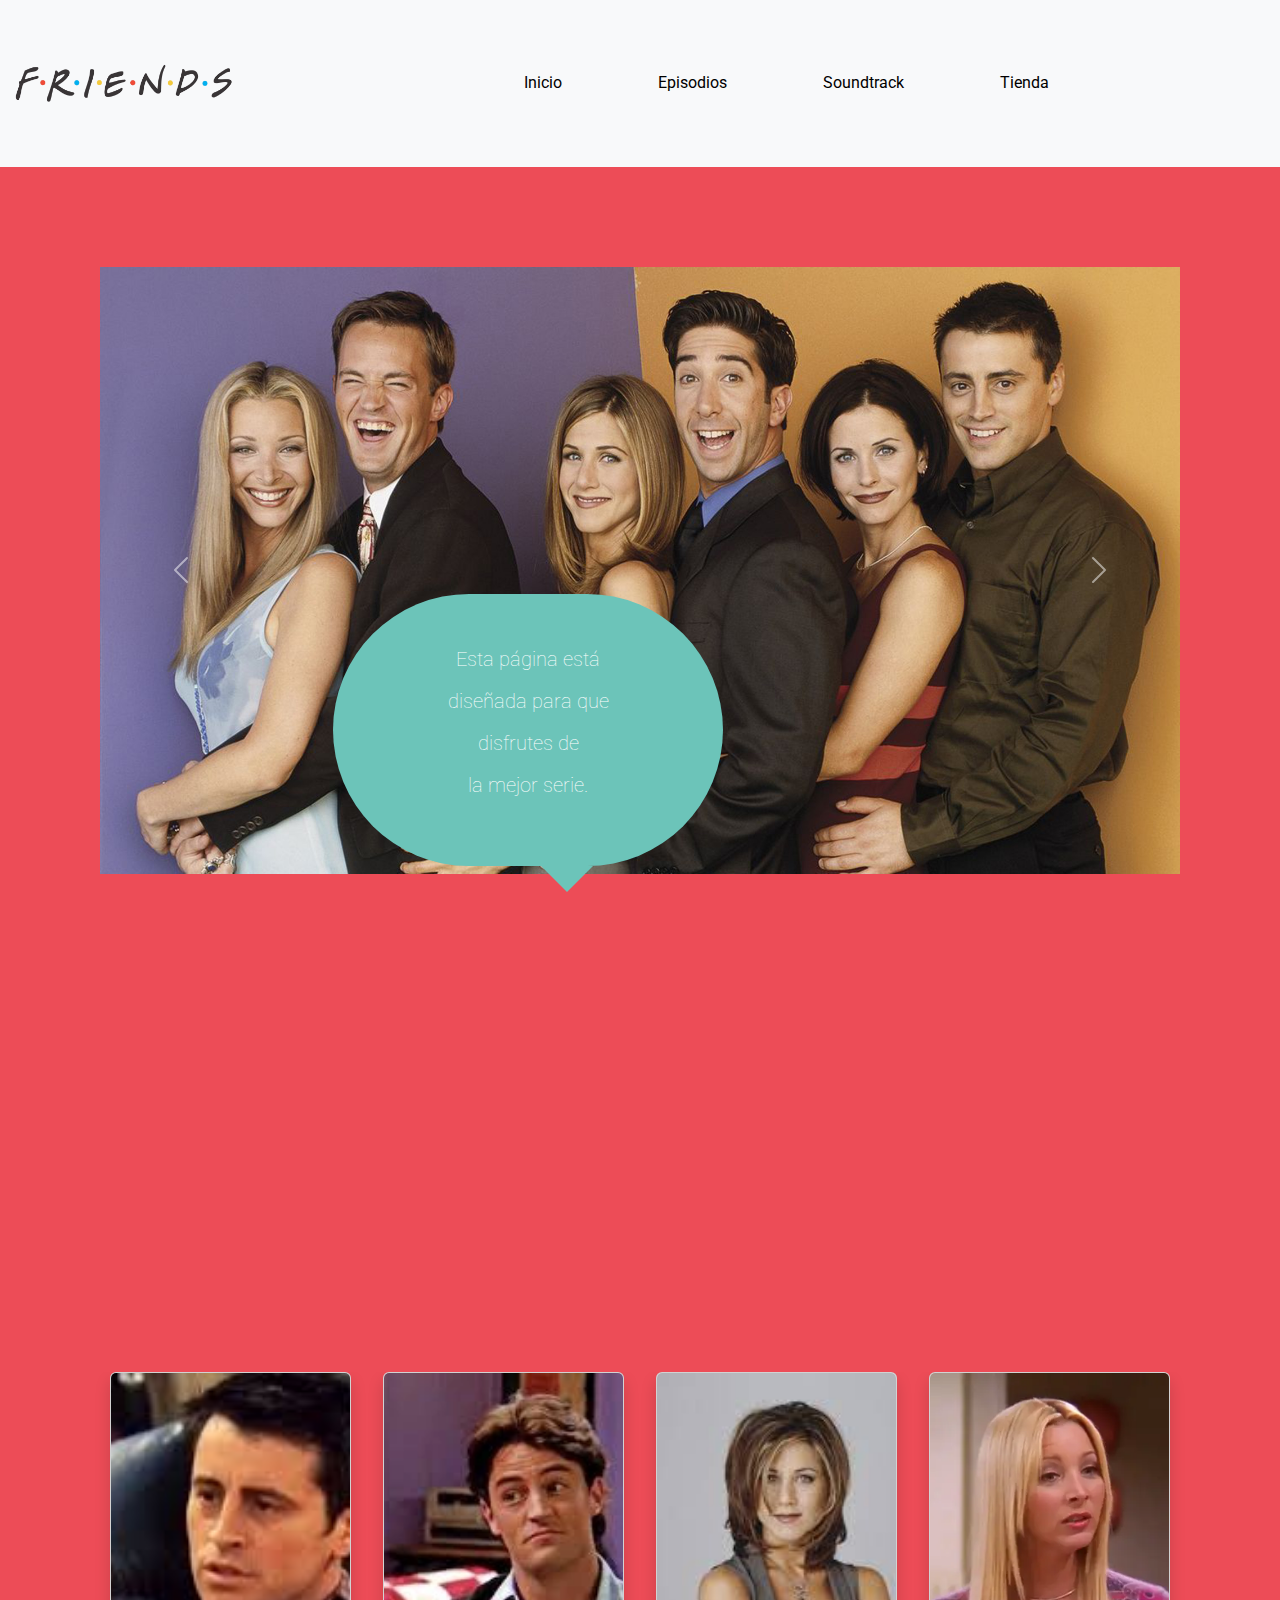
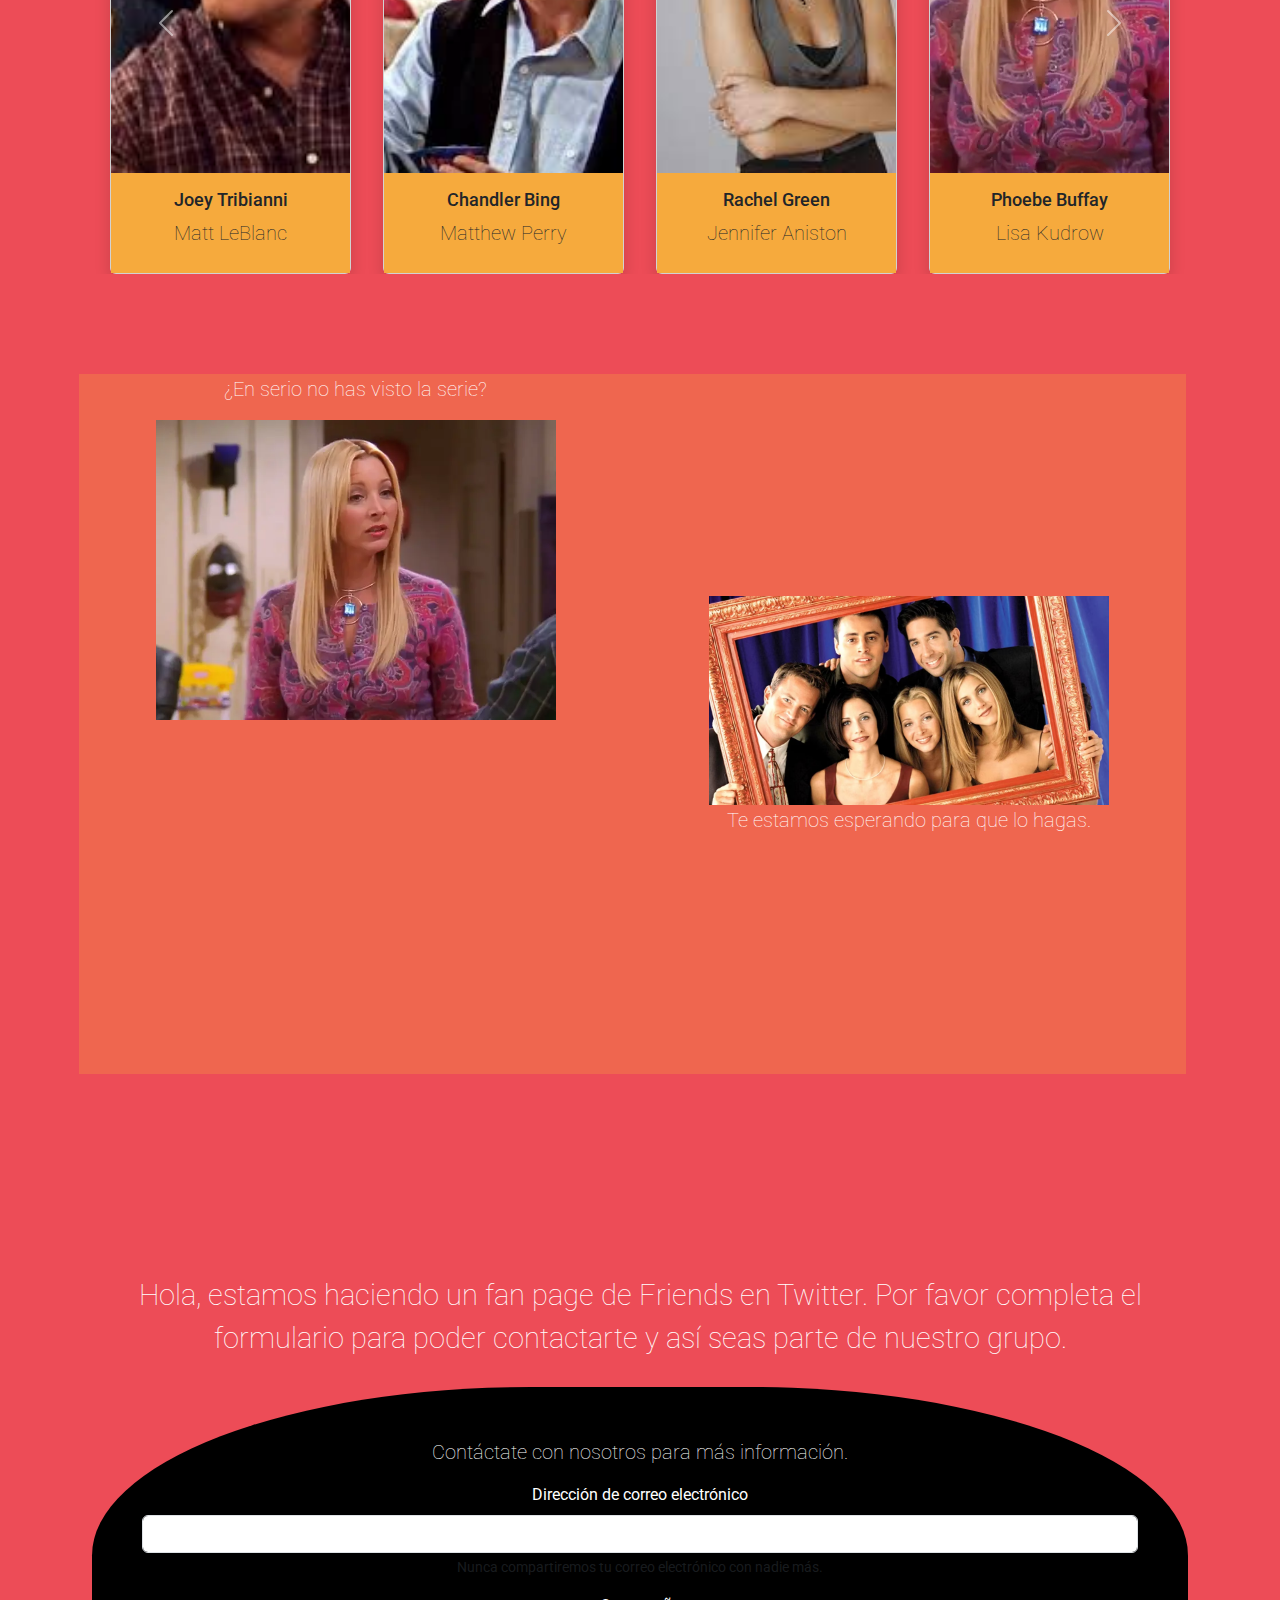
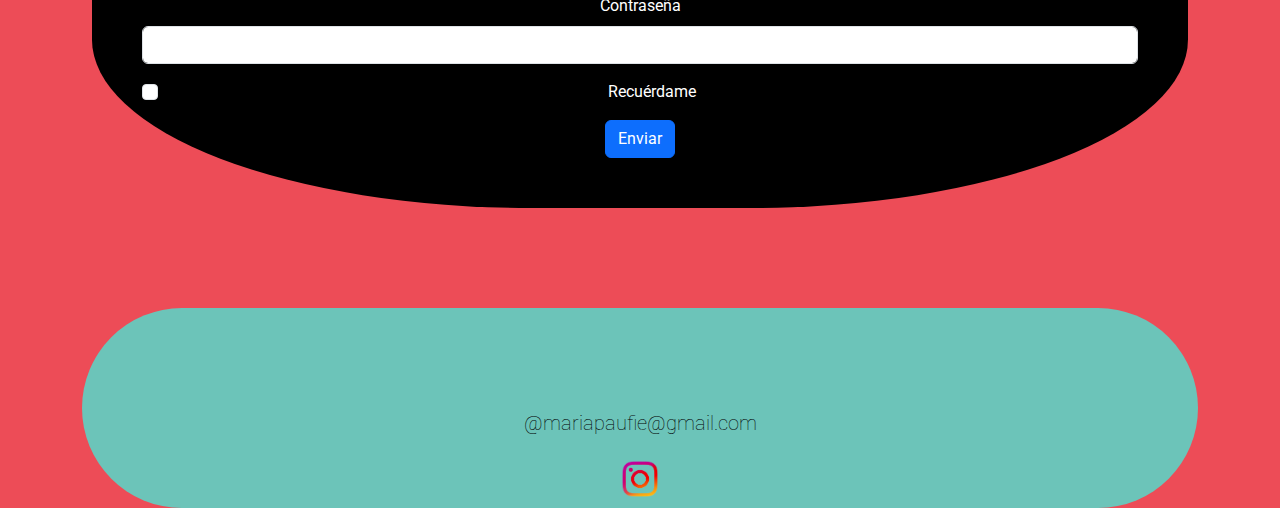
<file: index.html>
<!DOCTYPE html>
<html lang="en">
<head>
  <title>Friends</title>
  <meta charset="utf-8">
  <meta name="viewport" content="width=device-width, initial-scale=1">
  <script src="https://ajax.googleapis.com/ajax/libs/jquery/3.6.4/jquery.min.js"></script>
  <link rel="preconnect" href="https://fonts.googleapis.com">
  <link rel="preconnect" href="https://fonts.gstatic.com" crossorigin>
  <link href="https://fonts.googleapis.com/css2?family=Roboto:wght@900&display=swap" rel="stylesheet">
  <link rel="stylesheet" href="https://cdn.jsdelivr.net/npm/bootstrap@5.3.0/dist/css/bootstrap.min.css">
  <link rel="stylesheet" href="./css/index.css">
</head>
<body>

  <nav class="navbar navbar-expand-lg navbar-light bg-light">
    <a class="navbar-brand" href="index.html" id="header-logo">
      <img src="images/friends.png" class="img-fluid" alt="Orbit Themes">
    </a>
    <button class="navbar-toggler" type="button" data-bs-toggle="collapse" data-bs-target="#navbarNav" aria-controls="navbarNav" aria-expanded="false" aria-label="Toggle navigation">
      <span class="navbar-toggler-icon"></span>
    </button>
    <div class="collapse navbar-collapse" id="navbarNav">
      <ul class="navbar-nav">
        <li class="nav-item">
          <a class="nav-link" href="index.html">Inicio</a>
        </li>
        <li class="nav-item">
          <a class="nav-link" href="EPISODIOS.html">Episodios</a>
        </li>
        <li class="nav-item">
          <a class="nav-link" href="SOUNDTRACK.html">Soundtrack</a>
        </li>
        <li class="nav-item">
          <a class="nav-link" href="TIENDA.html">Tienda</a>
        </li>
      </ul>
    </div>
  </nav>

  <div id="carouselExample" class="carousel slide" data-bs-ride="carousel">
    <div class="carousel-inner">
      <div class="carousel-item active">
        <img src="images/E6MJI34SZRENBMW5MKAJDLJ7DM.jpeg" class="d-block w-100" alt="...">
      </div>
      <div class="carousel-item">
        <img src="images/helado.jpeg" class="d-block w-100" alt="...">
      </div>
    </div>
    <button class="carousel-control-prev" type="button" data-bs-target="#carouselExample" data-bs-slide="prev">
      <span class="carousel-control-prev-icon" aria-hidden="true"></span>
      <span class="visually-hidden">Previous</span>
    </button>
    <button class="carousel-control-next" type="button" data-bs-target="#carouselExample" data-bs-slide="next">
      <span class="carousel-control-next-icon" aria-hidden="true"></span>
      <span class="visually-hidden">Next</span>
    </button>
  </div>

  <div class="container text-center">  
    <section>
      <div class="speech-bubble">
        <p>Esta página está</p>
        <p>diseñada para que</p>
        <p>disfrutes de</p>
        <p>la mejor serie.</p>
      </div>
      <div class="row mx-auto my-auto justify-content-center">
        <div id="recipeCarousel" class="carousel slide" data-bs-ride="carousel">
          <div class="carousel-inner">
            <div class="carousel-item active">
              <div class="col-md-3 px-3">
                <a href="backstage.html#Zach-Tyler-Eisen">
                  <div class="card shadow h-100">
                    <img src="images/joei.jpg" class="card-img-top" alt="...">
                    <div class="card-body">
                      <h5 class="card-title">Joey Tribianni</h5>
                      <p class="card-text">Matt LeBlanc</p>
                    </div>
                  </div>
                </a>
              </div>
            </div>
            <div class="carousel-item">
              <div class="col-md-3 px-3">
                <a href="backstage.html#Zach-Tyler-Eisen">
                  <div class="card shadow h-100">
                    <img src="images/Chandler.webp" class="card-img-top" alt="...">
                    <div class="card-body">
                      <h5 class="card-title">Chandler Bing</h5>
                      <p class="card-text">Matthew Perry</p>
                    </div>
                  </div>
                </a>
              </div>
            </div>
  
            <div class="carousel-item">
              <div class="col-md-3 px-3">
                <a href="backstage.html#Zach-Tyler-Eisen">
                  <div class="card shadow h-100">
                    <img src="images/rachel.jpg" class="card-img-top" alt="...">
                    <div class="card-body">
                      <h5 class="card-title">Rachel Green</h5>
                      <p class="card-text">Jennifer Aniston</p>
                    </div>
                  </div>
                </a>
              </div>
            </div>
  
            <div class="carousel-item">
              <div class="col-md-3 px-3">
                <a href="backstage.html#Zach-Tyler-Eisen">
                  <div class="card shadow h-100">
                    <img src="images/5ab53db4095b111a068b45b6.webp" class="card-img-top" alt="...">
                    <div class="card-body">
                      <h5 class="card-title">Phoebe Buffay</h5>
                      <p class="card-text">Lisa Kudrow</p>
                    </div>
                  </div>
                </a>
              </div>
            </div>
  
            <div class="carousel-item">
              <div class="col-md-3 px-3">
                <a href="backstage.html#Mae-Whitman">
                  <div class="card shadow h-100">
                    <img src="images/4_RLP_MDG_071216ROSS_31JPG.jpg" class="card-img-top" alt="...">
                    <div class="card-body">
                      <h5 class="card-title">Ross Geller</h5>
                      <p class="card-text">David Schwimmer</p>
                    </div>
                  </div>
                </a>
              </div>
            </div>
            <div class="carousel-item">
              <div class="col-md-3 px-3">
                <a href="backstage.html#Mae-Whitman">
                  <div class="card shadow h-100">
                    <img src="images/ke.jpg" class="card-img-top" alt="...">
                    <div class="card-body">
                      <h5 class="card-title">Monica Geller</h5>
                      <p class="card-text">Courteney Cox</p>
                    </div>
                  </div>
                </a>
              </div>
            </div>
          </div>
          <button class="carousel-control-prev" type="button" data-bs-target="#recipeCarousel" data-bs-slide="prev">
            <span class="carousel-control-prev-icon" aria-hidden="true"></span>
            <span class="visually-hidden">Previous</span>
          </button>
          <button class="carousel-control-next" type="button" data-bs-target="#recipeCarousel" data-bs-slide="next">
            <span class="carousel-control-next-icon" aria-hidden="true"></span>
            <span class="visually-hidden">Next</span>
          </button>
        </div>
      </div>
      <div class="container text-center">
        <div class="tada">
          <div class="col align-self-start">
            <p>¿En serio no has visto la serie?</p>
            <img src="images/5ab53db4095b111a068b45b6.webp" width="400px">
          </div>
          <div class="col align-self-center">
            <img src="images/RONT6SUT6NACVEI7EGQNBNTGWY (1).avif" width="400px">
            <p>Te estamos esperando para que lo hagas.</p>
          </div>
        </div>
      </div>
    </section>
    <p class="contact">Hola, estamos haciendo un fan page de Friends en Twitter. Por favor completa el formulario para poder contactarte y así seas parte de nuestro grupo.</p>
    <form action="respuesta.html" method="POST">
      <div class="mb-3">
        <p class="letter">Contáctate con nosotros para más información.</p>
        <label for="exampleInputEmail1" class="form-label">Dirección de correo electrónico</label>
        <input type="email" class="form-control" id="exampleInputEmail1" aria-describedby="emailHelp">
        <div id="emailHelp" class="form-text">Nunca compartiremos tu correo electrónico con nadie más.</div>
      </div>
      <div class="mb-3">
        <label for="exampleInputPassword1" class="form-label">Contraseña</label>
        <input type="password" class="form-control" id="exampleInputPassword1">
      </div>
      <div class="mb-3 form-check">
        <input type="checkbox" class="form-check-input" id="exampleCheck1">
        <label class="form-check-label" for="exampleCheck1">Recuérdame</label>
      </div>
      <button type="submit" class="btn btn-primary">Enviar</button>
    </form>
    <footer class="container-fluid text-center">
      <p class="simpler">@mariapaufie@gmail.com</p>
      
      </p>
      <img src="images/Instagram-Logo-PNG-Free-Download.png" style="width: 50px" alt="Instagram">
    </footer>
    <script src="https://ajax.googleapis.com/ajax/libs/jquery/3.6.4/jquery.min.js"></script>
    <script src="https://cdn.jsdelivr.net/npm/bootstrap@5.3.0/dist/js/bootstrap.bundle.min.js"></script>
    <script>
      let items = document.querySelectorAll(".carousel .carousel-item");

      items.forEach((el) => {
        const minPerSlide = 4;
        let next = el.nextElementSibling;
        for (var i = 1; i < minPerSlide; i++) {
          if (!next) {
            // wrap carousel by using first child
            next = items[0];
          }
          let cloneChild = next.cloneNode(true);
          el.appendChild(cloneChild.children[0]);
          next = next.nextElementSibling;
        }
      });
    </script>
  </body>
</html>
</file>
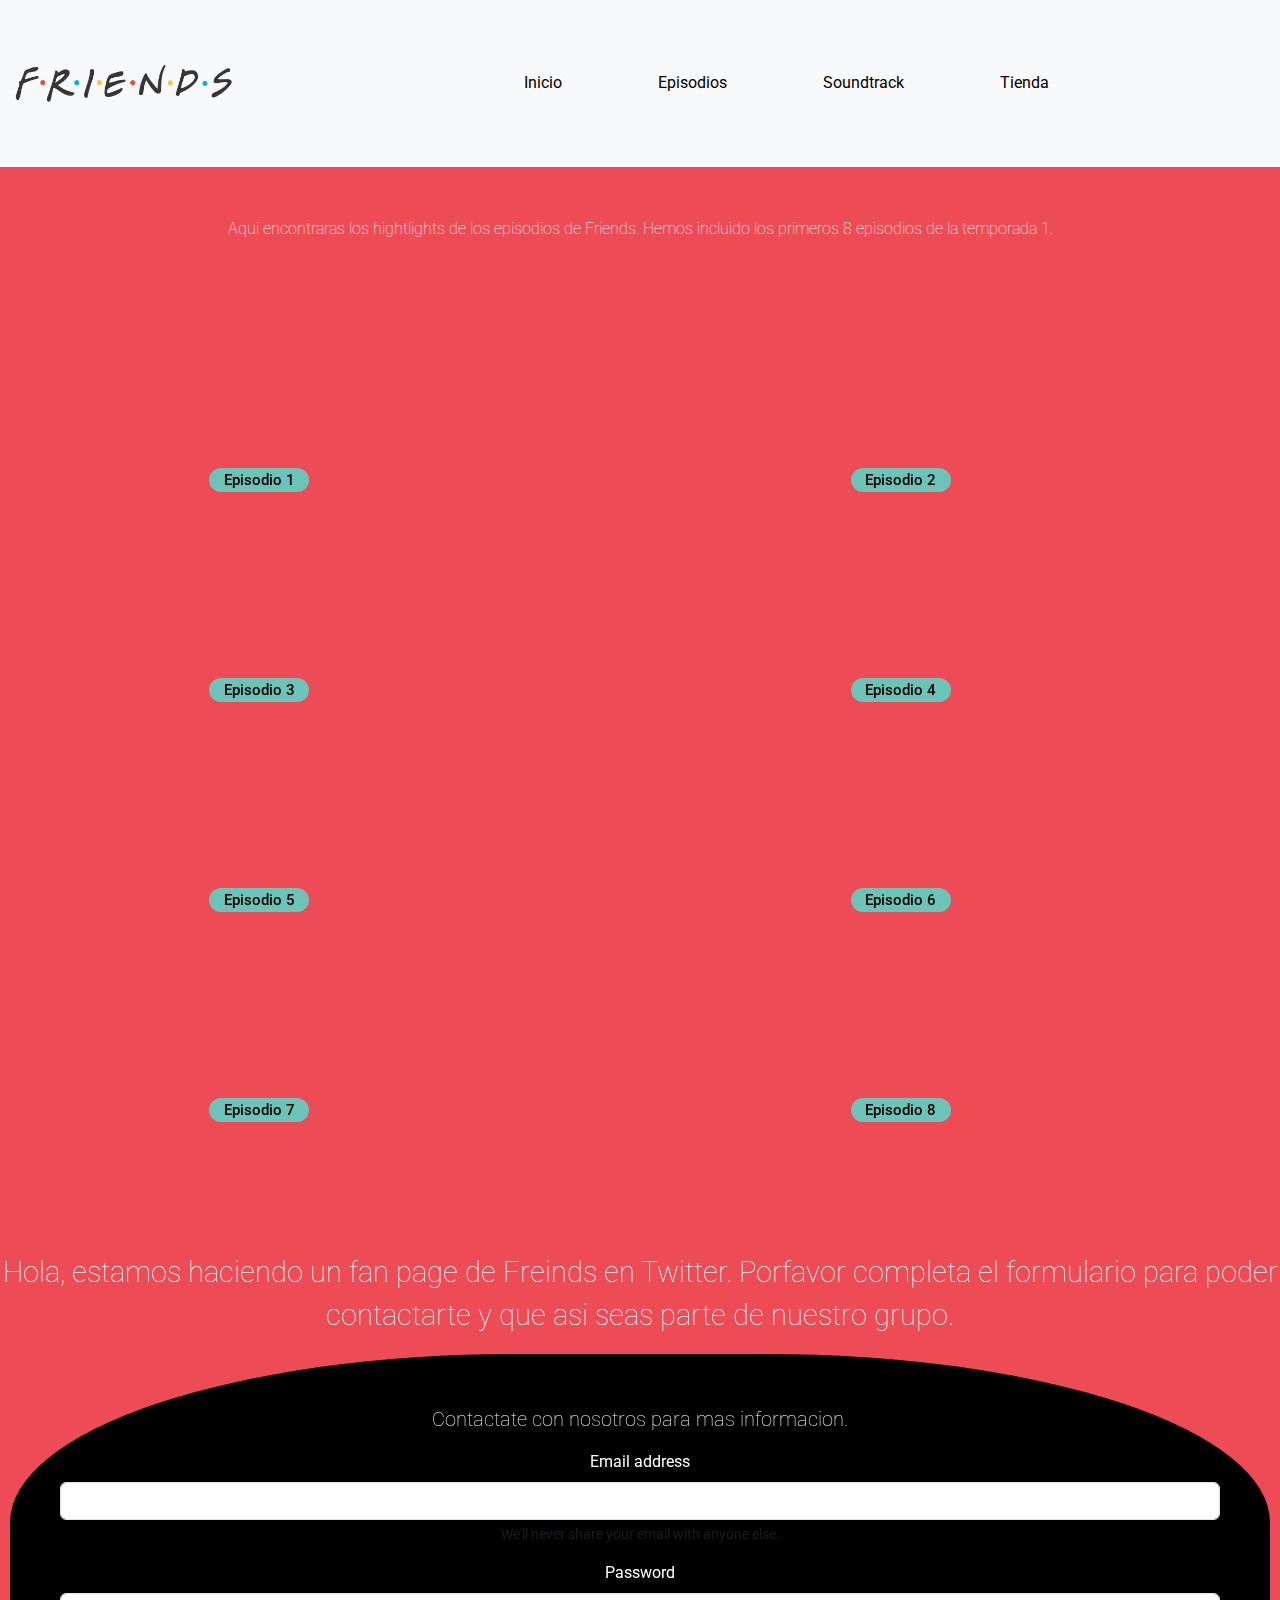
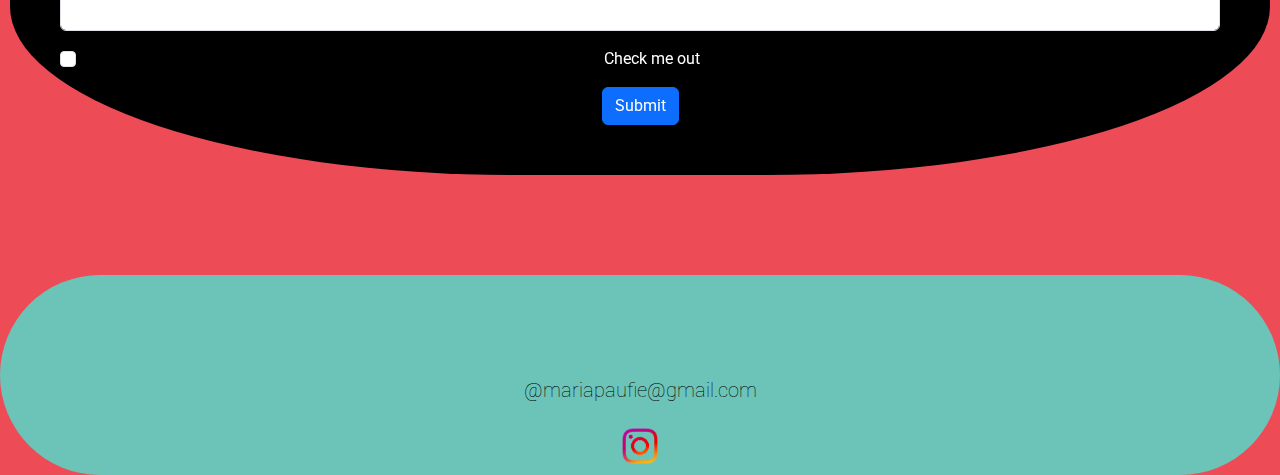
<file: EPISODIOS.html>
<!DOCTYPE html>
<html lang="en">
<head>
  <title>Friends</title>
  <meta charset="utf-8">
  <meta name="viewport" content="width=device-width, initial-scale=1">
  <script src="https://ajax.googleapis.com/ajax/libs/jquery/3.6.4/jquery.min.js"></script>
  <link rel="preconnect" href="https://fonts.googleapis.com">
  <link rel="preconnect" href="https://fonts.gstatic.com" crossorigin>
  <link href="https://fonts.googleapis.com/css2?family=Roboto:wght@900&display=swap" rel="stylesheet">
  <link rel="stylesheet" href="https://cdn.jsdelivr.net/npm/bootstrap@5.3.0/dist/css/bootstrap.min.css">
  <link rel="stylesheet" href="./css/index.css">
</head>
<body>

  <nav class="navbar navbar-expand-lg navbar-light bg-light">
    <a class="navbar-brand" href="index.html" id="header-logo">
      <img src="images/friends.png" class="img-fluid" alt="Orbit Themes">
    </a>
    <button class="navbar-toggler" type="button" data-bs-toggle="collapse" data-bs-target="#navbarNav" aria-controls="navbarNav" aria-expanded="false" aria-label="Toggle navigation">
      <span class="navbar-toggler-icon"></span>
    </button>
    <div class="collapse navbar-collapse" id="navbarNav">
      <ul class="navbar-nav">
        <li class="nav-item">
          <a class="nav-link" href="index.html">Inicio</a>
        </li>
        <li class="nav-item">
          <a class="nav-link" href="EPISODIOS.html">Episodios</a>
        </li>
        <li class="nav-item">
          <a class="nav-link" href="SOUNDTRACK.html">Soundtrack</a>
        </li>
        <li class="nav-item">
          <a class="nav-link" href="TIENDA.html">Tienda</a>
        </li>
      </ul>
    </div>
  </nav>

  <div class="container-fluid">
    <p class="importante">Aqui encontraras los hightlights de los episodios de Friends. Hemos incluido los primeros 8 episodios de la temporada 1.</p>
    <div class="row ">
      <div class="col">
        <div class="line">
          <iframe src="https://www.youtube.com/embed/v14PWuURC7Y" title="YouTube video player" frameborder="0" allow="accelerometer; autoplay; clipboard-write; encrypted-media; gyroscope; picture-in-picture; web-share" allowfullscreen></iframe>
          <p class="font">Episodio 1</p>
        </div>
      </div>
      <div class="col">
        <div class="line">
          <iframe src="https://www.youtube.com/embed/q2uTRXs4hCw" title="YouTube video player" frameborder="0" allow="accelerometer; autoplay; clipboard-write; encrypted-media; gyroscope; picture-in-picture; web-share" allowfullscreen></iframe>
          <p class="font">Episodio 2</p>
        </div>
      </div>
      <div class="col">
        <div class="line">
          <iframe src="https://www.youtube.com/embed/iFepGDlb2uU" title="YouTube video player" frameborder="0" allow="accelerometer; autoplay; clipboard-write; encrypted-media; gyroscope; picture-in-picture; web-share" allowfullscreen></iframe>
          <p class="font">Episodio 3</p>
        </div>
      </div>
      <div class="col">
        <div class="line">
          <iframe src="https://www.youtube.com/embed/lxeEITsTC7o" title="YouTube video player" frameborder="0" allow="accelerometer; autoplay; clipboard-write; encrypted-media; gyroscope; picture-in-picture; web-share" allowfullscreen></iframe>
        <p class="font">Episodio 4</p>
        </div>
      </div>
      <div class="col">
        <div class="line">
          <iframe  src="https://www.youtube.com/embed/ZdZtAgGIw2c" title="YouTube video player" frameborder="0" allow="accelerometer; autoplay; clipboard-write; encrypted-media; gyroscope; picture-in-picture; web-share" allowfullscreen></iframe>
          <p class="font">Episodio 5</p>
        </div>
      </div>
      <div class="col">
        <div class="line">
          <iframe src="https://www.youtube.com/embed/PYffc0jWG50" title="YouTube video player" frameborder="0" allow="accelerometer; autoplay; clipboard-write; encrypted-media; gyroscope; picture-in-picture; web-share" allowfullscreen></iframe>
          <p class="font">Episodio 6</p>
        </div>
      </div>
      <div class="col">
        <div class="line">
          <iframe  src="https://www.youtube.com/embed/4USnlnKtZWI" title="YouTube video player" frameborder="0" allow="accelerometer; autoplay; clipboard-write; encrypted-media; gyroscope; picture-in-picture; web-share" allowfullscreen></iframe>
          <p class="font">Episodio 7</p>
        </div>
      </div>
      <div class="col">
        <div class="line">
          <iframe  src="https://www.youtube.com/embed/dyN_oApIHQQ" title="YouTube video player" frameborder="0" allow="accelerometer; autoplay; clipboard-write; encrypted-media; gyroscope; picture-in-picture; web-share" allowfullscreen></iframe>
          <p class="font">Episodio 8</p>
        </div>
      </div>
    </div>
  </div>
  <p class="contact">Hola, estamos haciendo un fan page de Freinds en Twitter. Porfavor completa el formulario para poder contactarte y que asi seas parte de nuestro grupo.</p>
  <form action="respuesta.html" method="POST">
    <div class="mb-3">
      <p class="letter">Contactate con nosotros para mas informacion.</p>
      <label for="exampleInputEmail1" class="form-label">Email address</label>
      <input type="email" class="form-control" id="exampleInputEmail1" aria-describedby="emailHelp">
      <div id="emailHelp" class="form-text">We'll never share your email with anyone else.</div>
    </div>
    <div class="mb-3">
      <label for="exampleInputPassword1" class="form-label">Password</label>
      <input type="password" class="form-control" id="exampleInputPassword1">
    </div>
    <div class="mb-3 form-check">
      <input type="checkbox" class="form-check-input" id="exampleCheck1">
      <label class="form-check-label" for="exampleCheck1">Check me out</label>
    </div>
    <button type="submit" class="btn btn-primary">Submit</button>
  </form>
  <footer class="container-fluid text-center">
    <p class="simpler">@mariapaufie@gmail.com</p>
    
    </p>
    <img src="images/Instagram-Logo-PNG-Free-Download.png" style="width: 50px" alt="Instagram">
  </footer>

  <script src="https://ajax.googleapis.com/ajax/libs/jquery/3.6.4/jquery.min.js"></script>
  <script src="https://cdn.jsdelivr.net/npm/bootstrap@5.3.0/dist/js/bootstrap.bundle.min.js"></script>
</body>
</html>
</file>
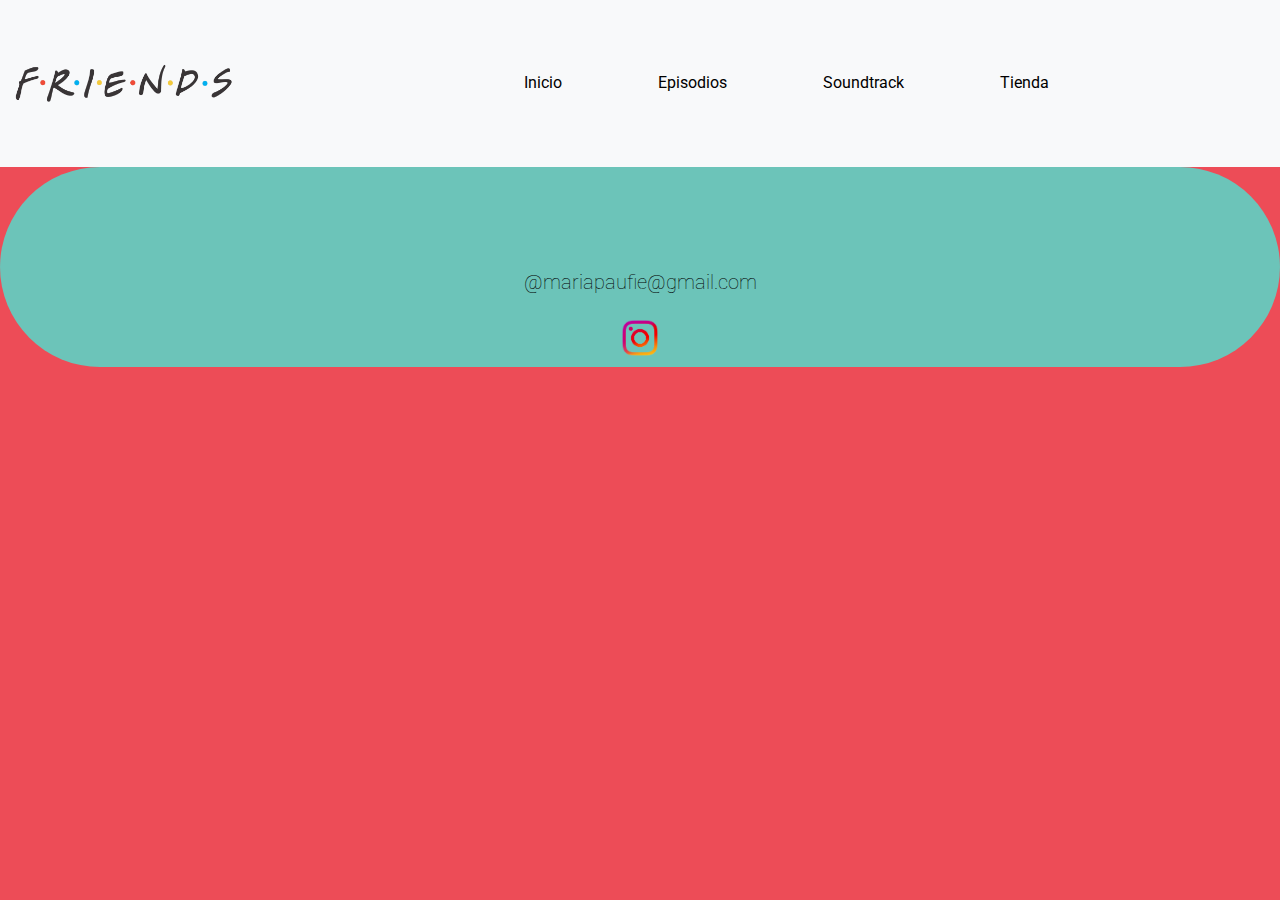
<file: NOTICIAS.html>
<!DOCTYPE html>
<html lang="en">
<head>
  <title>Friends</title>
  <meta charset="utf-8">
  <meta name="viewport" content="width=device-width, initial-scale=1">
  <script src="https://ajax.googleapis.com/ajax/libs/jquery/3.6.4/jquery.min.js"></script>
  <link rel="preconnect" href="https://fonts.googleapis.com">
  <link rel="preconnect" href="https://fonts.gstatic.com" crossorigin>
  <link href="https://fonts.googleapis.com/css2?family=Roboto:wght@900&display=swap" rel="stylesheet">
  <link rel="stylesheet" href="https://cdn.jsdelivr.net/npm/bootstrap@5.3.0/dist/css/bootstrap.min.css">
  <link rel="stylesheet" href="./css/index.css">
</head>
<body>

  <nav class="navbar navbar-expand-lg navbar-light bg-light">
    <a class="navbar-brand" href="index.html" id="header-logo">
      <img src="images/friends.png" class="img-fluid" alt="Orbit Themes">
    </a>
    <button class="navbar-toggler" type="button" data-bs-toggle="collapse" data-bs-target="#navbarNav" aria-controls="navbarNav" aria-expanded="false" aria-label="Toggle navigation">
      <span class="navbar-toggler-icon"></span>
    </button>
    <div class="collapse navbar-collapse" id="navbarNav">
      <ul class="navbar-nav">
        <li class="nav-item">
          <a class="nav-link" href="index.html">Inicio</a>
        </li>
        <li class="nav-item">
          <a class="nav-link" href="EPISODIOS.html">Episodios</a>
        </li>
        <li class="nav-item">
          <a class="nav-link" href="SOUNDTRACK.html">Soundtrack</a>
        </li>
        <li class="nav-item">
          <a class="nav-link" href="TIENDA.html">Tienda</a>
        </li>
      </ul>
    </div>
  </nav>

  <footer class="container-fluid text-center">
    <p class="simpler">@mariapaufie@gmail.com</p>
    
    </p>
    <img src="images/Instagram-Logo-PNG-Free-Download.png" style="width: 50px" alt="Instagram">
  </footer>


  <script src="https://ajax.googleapis.com/ajax/libs/jquery/3.6.4/jquery.min.js"></script>
  <script src="https://cdn.jsdelivr.net/npm/bootstrap@5.3.0/dist/js/bootstrap.bundle.min.js"></script>
</body>
</html>
</file>
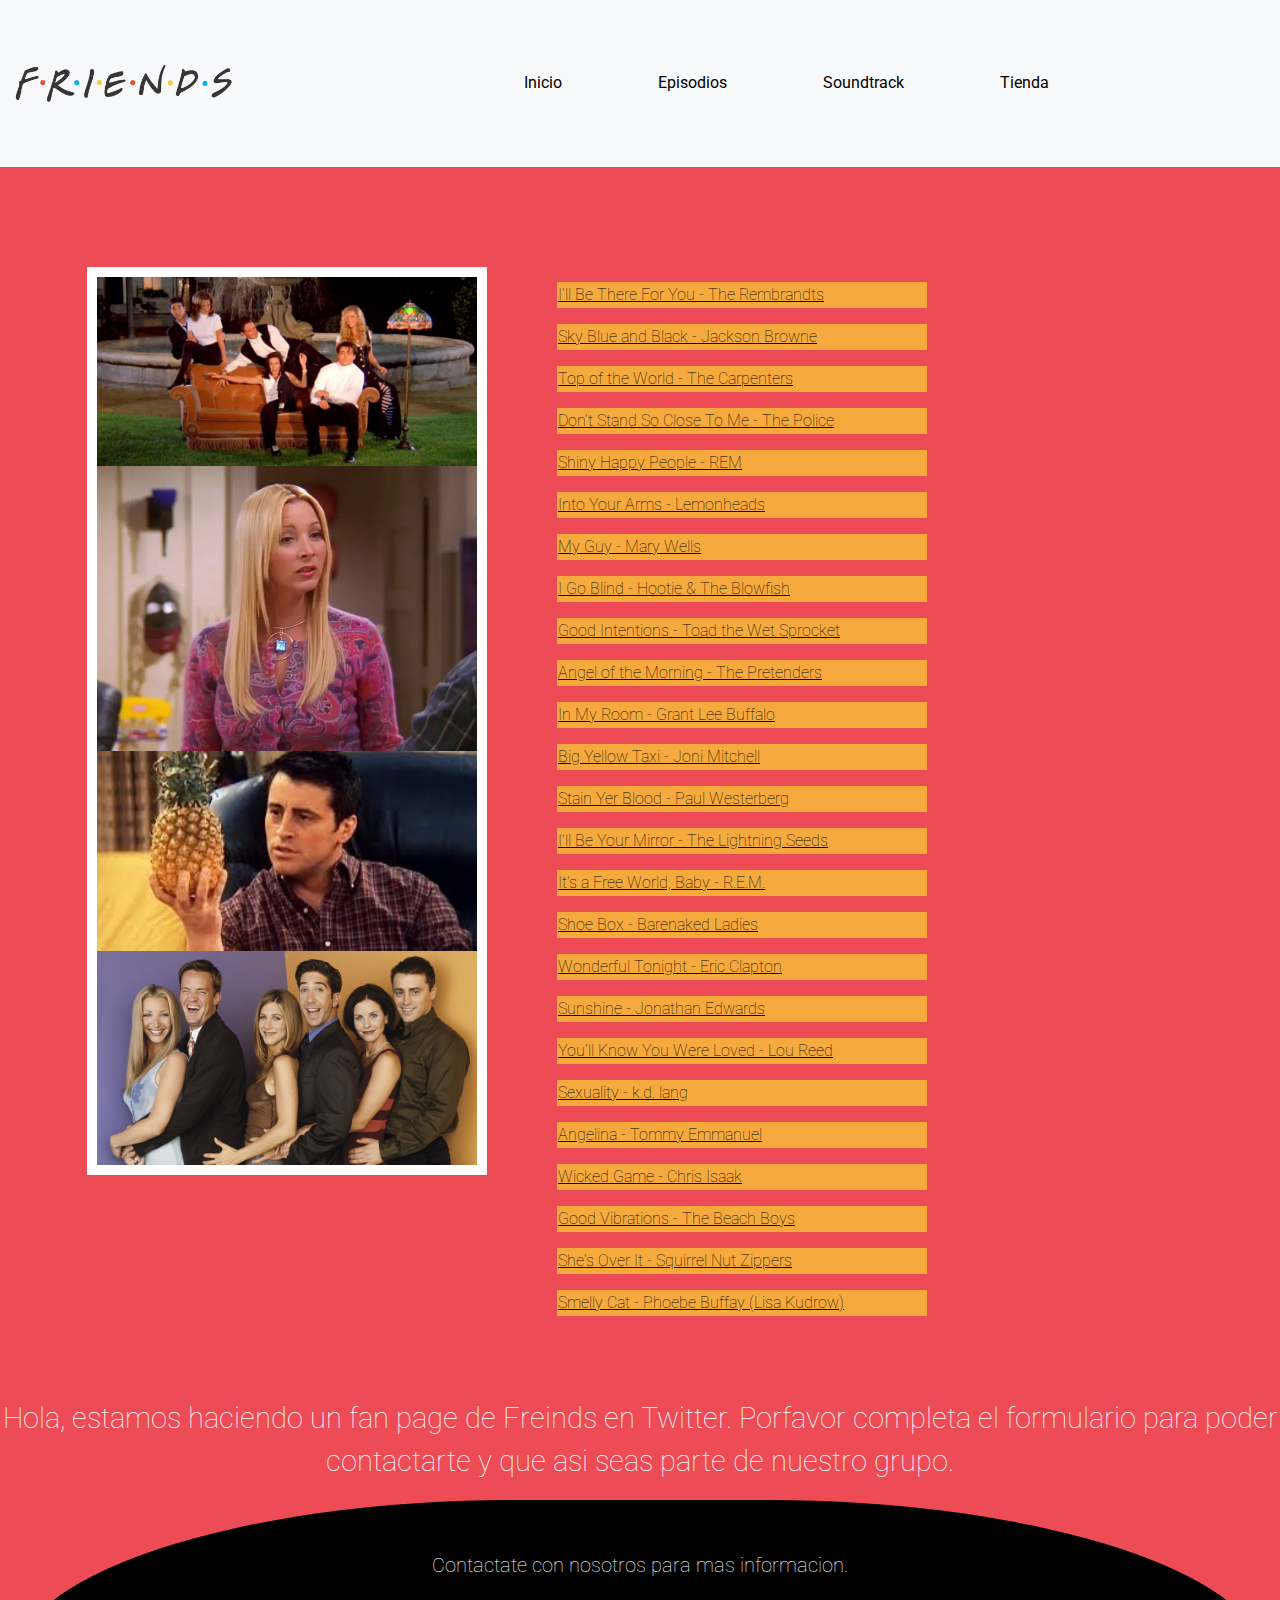
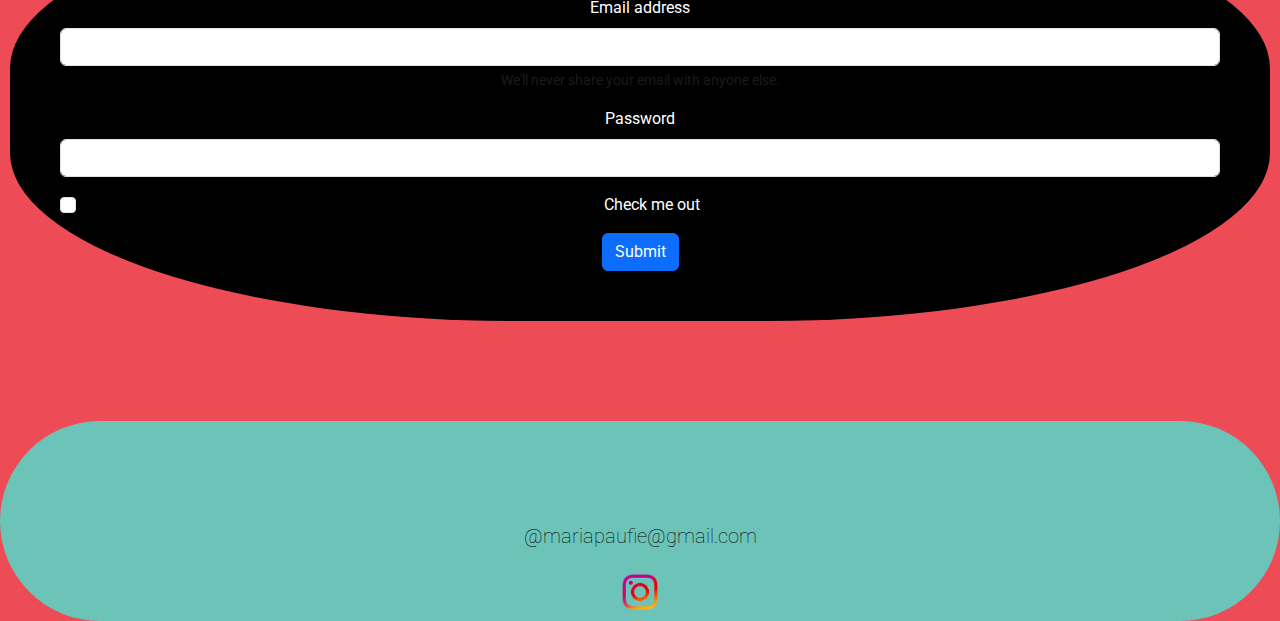
<file: SOUNDTRACK.html>
<!DOCTYPE html>
<html lang="en">
<head>
  <title>Friends</title>
  <meta charset="utf-8">
  <meta name="viewport" content="width=device-width, initial-scale=1">
  <script src="https://ajax.googleapis.com/ajax/libs/jquery/3.6.4/jquery.min.js"></script>
  <link rel="preconnect" href="https://fonts.googleapis.com">
  <link rel="preconnect" href="https://fonts.gstatic.com" crossorigin>
  <link href="https://fonts.googleapis.com/css2?family=Roboto:wght@900&display=swap" rel="stylesheet">
  <link rel="stylesheet" href="https://cdn.jsdelivr.net/npm/bootstrap@5.3.0/dist/css/bootstrap.min.css">
  <link rel="stylesheet" href="./css/index.css">
</head>
<body>

  <nav class="navbar navbar-expand-lg navbar-light bg-light">
    <a class="navbar-brand" href="index.html" id="header-logo">
      <img src="images/friends.png" class="img-fluid" alt="Orbit Themes">
    </a>
    <button class="navbar-toggler" type="button" data-bs-toggle="collapse" data-bs-target="#navbarNav" aria-controls="navbarNav" aria-expanded="false" aria-label="Toggle navigation">
      <span class="navbar-toggler-icon"></span>
    </button>
    <div class="collapse navbar-collapse" id="navbarNav">
      <ul class="navbar-nav">
        <li class="nav-item">
          <a class="nav-link" href="index.html">Inicio</a>
        </li>
        <li class="nav-item">
          <a class="nav-link" href="EPISODIOS.html">Episodios</a>
        </li>
        <li class="nav-item">
          <a class="nav-link" href="SOUNDTRACK.html">Soundtrack</a>
        </li>
        <li class="nav-item">
          <a class="nav-link" href="TIENDA.html">Tienda</a>
        </li>
      </ul>
    </div>
  </nav>
  <div class="container">
    <div class="content">
      <div class="thing">
        <img src="images/sound.webp" width="100%">
        <img src="images/5ab53db4095b111a068b45b6.webp" width="100%" >
          <img src="images/joei.jpg" width="100%">
          <img src="images/E6MJI34SZRENBMW5MKAJDLJ7DM.jpeg" width="100%">
     
     
      </div>
      <div class="gummy">
        <p class="tray"><a href="https://www.youtube.com/watch?v=q-9kPks0IfE" class="song-link">I'll Be There For You - The Rembrandts</a></p>
        <p class="tray"><a href="https://www.youtube.com/watch?v=OZHC9BGYJ1E" class="song-link">Sky Blue and Black - Jackson Browne</a></p>
        <p class="tray"><a href="https://www.youtube.com/watch?v=8C9LCx7WqKs" class="song-link">Top of the World - The Carpenters</a></p>
        <p class="tray"><a href="https://www.youtube.com/watch?v=KNIZofPB8ZM" class="song-link">Don't Stand So Close To Me - The Police</a></p>
        <p class="tray"><a href="https://www.youtube.com/watch?v=YYOKMUTTDdA" class="song-link">Shiny Happy People - REM</a></p>
        <p class="tray"><a href="https://www.youtube.com/watch?v=qNWps2cUEV8" class="song-link">Into Your Arms - Lemonheads</a></p>
        <p class="tray"><a href="https://www.youtube.com/watch?v=Yjkz20-Cd7w" class="song-link">My Guy - Mary Wells</a></p>
        <p class="tray"><a href="https://www.youtube.com/watch?v=r0oMalLf7qo" class="song-link">I Go Blind - Hootie & The Blowfish</a></p>
        <p class="tray"><a href="https://www.youtube.com/watch?v=xejQogXzrPw" class="song-link">Good Intentions - Toad the Wet Sprocket</a></p>
        <p class="tray"><a href="https://www.youtube.com/watch?v=HTzGMEfbnAw" class="song-link">Angel of the Morning - The Pretenders</a></p>
        <p class="tray"><a href="https://www.youtube.com/watch?v=grRHJs8JI8A" class="song-link">In My Room - Grant Lee Buffalo</a></p>
        <p class="tray"><a href="https://www.youtube.com/watch?v=2595abcvh2M" class="song-link">Big Yellow Taxi - Joni Mitchell</a></p>
        <p class="tray"><a href="https://www.youtube.com/watch?v=6zfnI-wHAF4" class="song-link">Stain Yer Blood - Paul Westerberg</a></p>
        <p class="tray"><a href="https://www.youtube.com/watch?v=KGZWb1SIiR4" class="song-link">I'll Be Your Mirror - The Lightning Seeds</a></p>
        <p class="tray"><a href="https://www.youtube.com/watch?v=S4NAl460xYc" class="song-link">It's a Free World, Baby - R.E.M.</a></p>
        <p class="tray"><a href="https://www.youtube.com/watch?v=-eZnbIz5gtI" class="song-link">Shoe Box - Barenaked Ladies</a></p>
        <p class="tray"><a href="https://www.youtube.com/watch?v=Pu5c4aEg3NM" class="song-link">Wonderful Tonight - Eric Clapton</a></p>
        <p class="tray"><a href="https://www.youtube.com/watch?v=QoGxz7Tsmxo" class="song-link">Sunshine - Jonathan Edwards</a></p>
        <p class="tray"><a href="https://www.youtube.com/watch?v=0vDbGKRy0uA" class="song-link">You'll Know You Were Loved - Lou Reed</a></p>
        <p class="tray"><a href="https://www.youtube.com/watch?v=MLIktOs-96c" class="song-link">Sexuality - k.d. lang</a></p>
        <p class="tray"><a href="https://www.youtube.com/watch?v=XWS1IRF_IFA" class="song-link">Angelina - Tommy Emmanuel</a></p>
        <p class="tray"><a href="https://www.youtube.com/watch?v=jd-qI62gNJM" class="song-link">Wicked Game - Chris Isaak</a></p>
        <p class="tray"><a href="https://www.youtube.com/watch?v=apBWI6xrbLY" class="song-link">Good Vibrations - The Beach Boys</a></p>
        <p class="tray"><a href="https://www.youtube.com/watch?v=tHGnIlNtD5o" class="song-link">She's Over It - Squirrel Nut Zippers</a></p>
        <p class="tray"><a href="https://www.youtube.com/watch?v=MIPSwnHMmNE" class="song-link">Smelly Cat - Phoebe Buffay (Lisa Kudrow)</a></p>
      </div>
      
 
      
      </div>
    </div>
    <p class="contact">Hola, estamos haciendo un fan page de Freinds en Twitter. Porfavor completa el formulario para poder contactarte y que asi seas parte de nuestro grupo.</p>
    <form action="respuesta.html" method="POST">
      <div class="mb-3">
        <p class="letter">Contactate con nosotros para mas informacion.</p>
        <label for="exampleInputEmail1" class="form-label">Email address</label>
        <input type="email" class="form-control" id="exampleInputEmail1" aria-describedby="emailHelp">
        <div id="emailHelp" class="form-text">We'll never share your email with anyone else.</div>
      </div>
      <div class="mb-3">
        <label for="exampleInputPassword1" class="form-label">Password</label>
        <input type="password" class="form-control" id="exampleInputPassword1">
      </div>
      <div class="mb-3 form-check">
        <input type="checkbox" class="form-check-input" id="exampleCheck1">
        <label class="form-check-label" for="exampleCheck1">Check me out</label>
      </div>
      <button type="submit" class="btn btn-primary">Submit</button>
    </form>
    <footer class="container-fluid text-center">
      <p class="simpler">@mariapaufie@gmail.com</p>
      
      </p>
      <img src="images/Instagram-Logo-PNG-Free-Download.png" style="width: 50px" alt="Instagram">
    </footer>
  </div>

  <script src="https://ajax.googleapis.com/ajax/libs/jquery/3.6.4/jquery.min.js"></script>
  <script src="https://cdn.jsdelivr.net/npm/bootstrap@5.3.0/dist/js/bootstrap.bundle.min.js"></script>
</body>
</html>
</file>
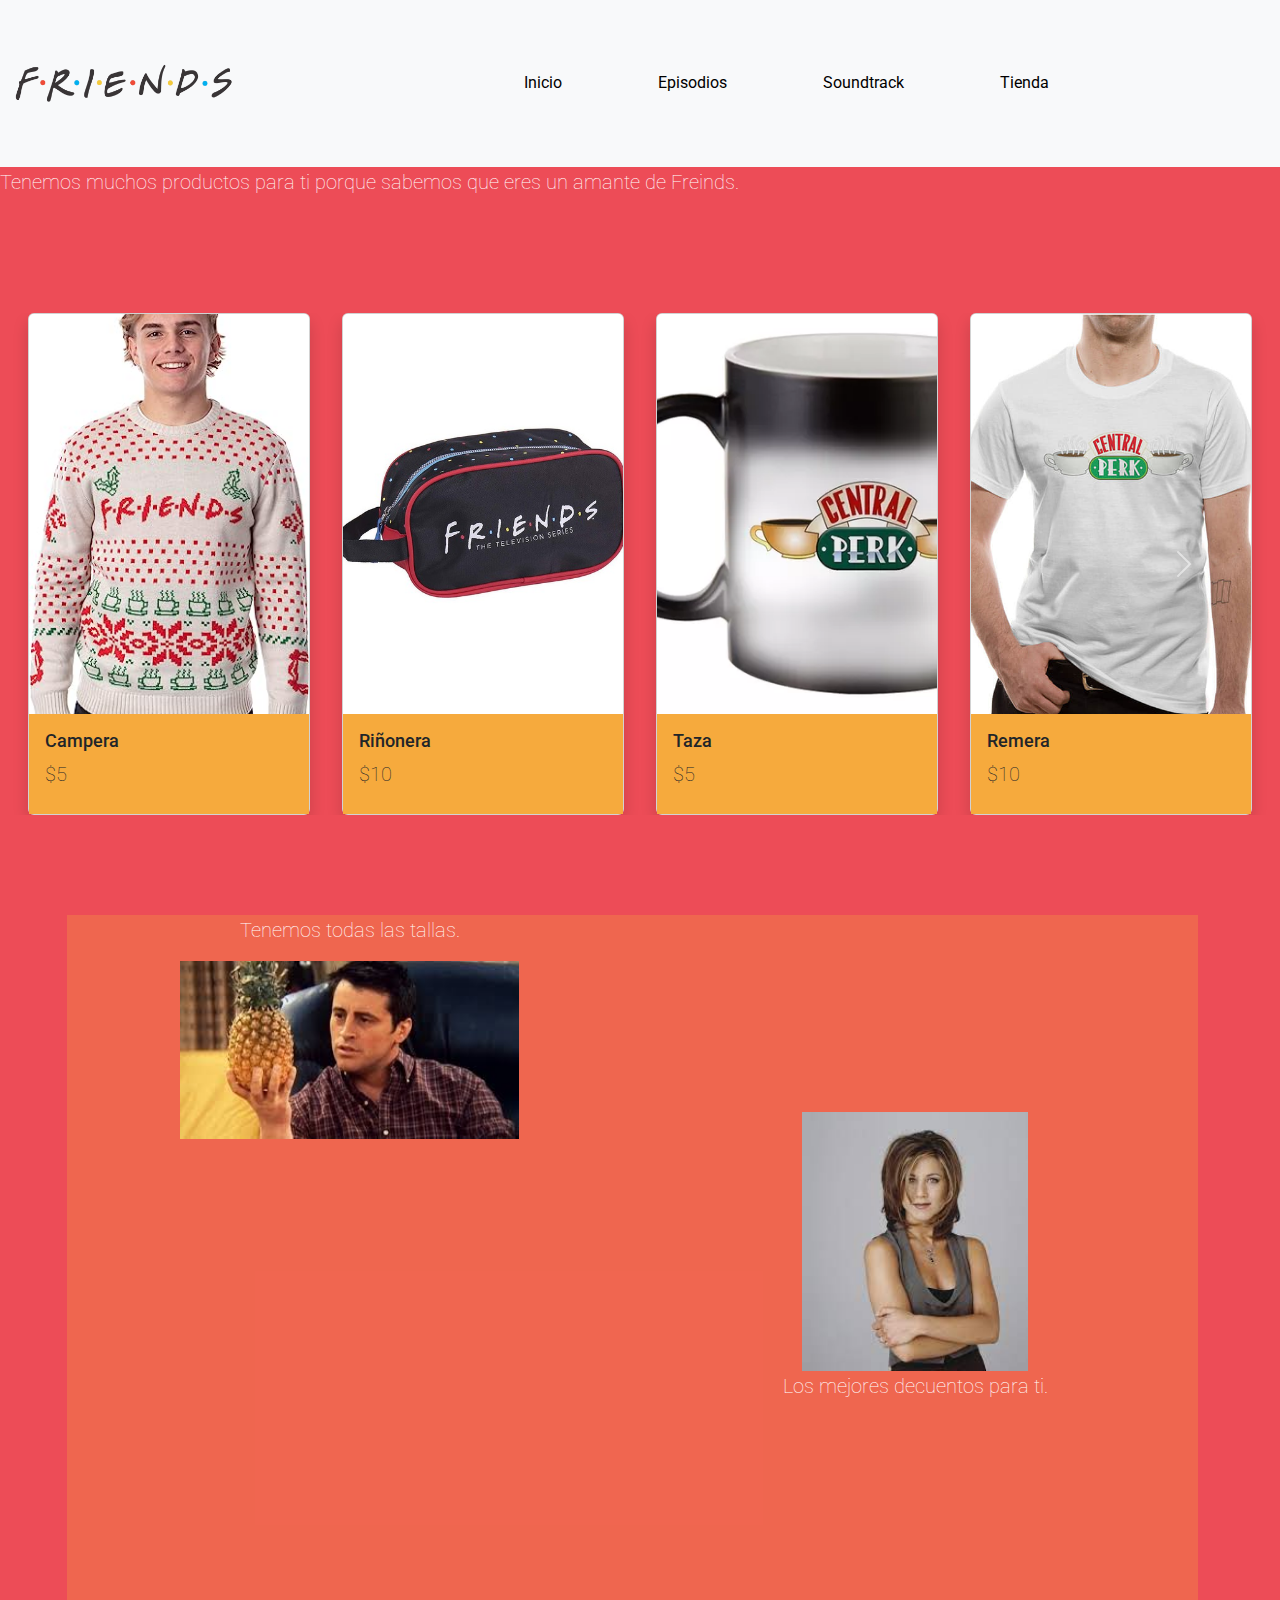
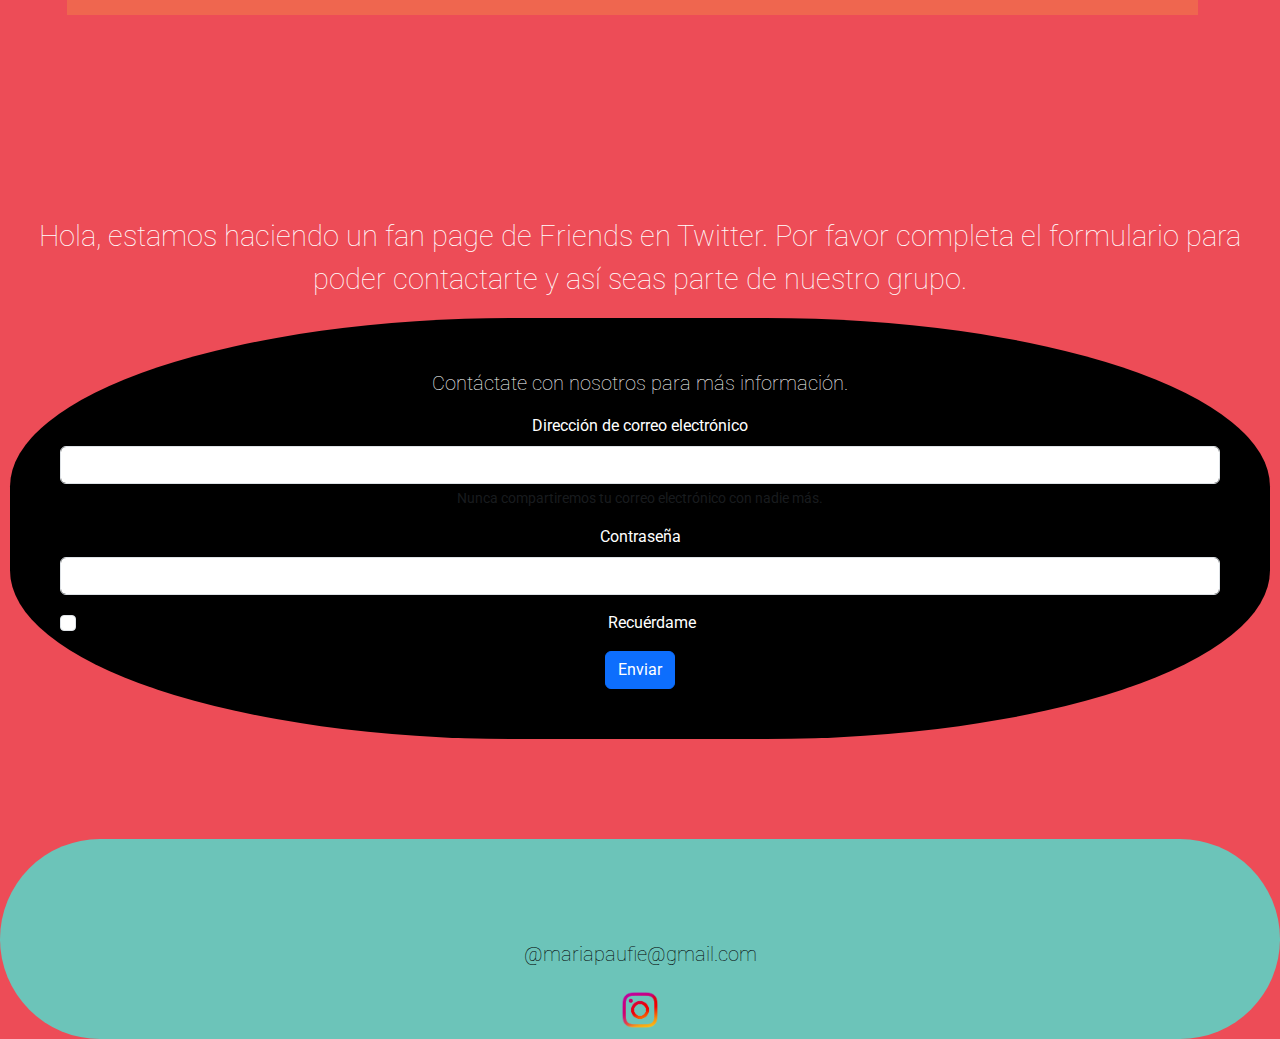
<file: TIENDA.html>
<!DOCTYPE html>
<html lang="en">
<head>
  <title>Friends</title>
  <meta charset="utf-8">
  <meta name="viewport" content="width=device-width, initial-scale=1">
  <script src="https://ajax.googleapis.com/ajax/libs/jquery/3.6.4/jquery.min.js"></script>
  <link rel="preconnect" href="https://fonts.googleapis.com">
  <link rel="preconnect" href="https://fonts.gstatic.com" crossorigin>
  <link href="https://fonts.googleapis.com/css2?family=Roboto:wght@900&display=swap" rel="stylesheet">
  <link rel="stylesheet" href="https://cdn.jsdelivr.net/npm/bootstrap@5.3.0/dist/css/bootstrap.min.css">
  <link rel="stylesheet" href="./css/index.css">
</head>
<body>

  <nav class="navbar navbar-expand-lg navbar-light bg-light">
    <a class="navbar-brand" href="index.html" id="header-logo">
      <img src="images/friends.png" class="img-fluid" alt="Orbit Themes">
    </a>
    <button class="navbar-toggler" type="button" data-bs-toggle="collapse" data-bs-target="#navbarNav" aria-controls="navbarNav" aria-expanded="false" aria-label="Toggle navigation">
      <span class="navbar-toggler-icon"></span>
    </button>
    <div class="collapse navbar-collapse" id="navbarNav">
      <ul class="navbar-nav">
        <li class="nav-item">
          <a class="nav-link" href="index.html">Inicio</a>
        </li>
        <li class="nav-item">
          <a class="nav-link" href="EPISODIOS.html">Episodios</a>
        </li>
        <li class="nav-item">
          <a class="nav-link" href="SOUNDTRACK.html">Soundtrack</a>
        </li>
        <li class="nav-item">
          <a class="nav-link" href="TIENDA.html">Tienda</a>
        </li>
      </ul>
    </div>
  </nav>
  
<section>
  <p class="turn">Tenemos muchos productos para ti porque sabemos que eres un amante de Freinds.</p>
</section>
    <div class="row mx-auto my-auto justify-content-center">
      <div id="recipeCarousel" class="carousel slide" data-bs-ride="carousel">
        <div class="carousel-inner">

          <div class="carousel-item active">
            <div class="col-md-3 px-3">
              <a href="backstage.html#Zach-Tyler-Eisen">
                <div class="card shadow h-100">
                  <img src="images/cold.jpg" class="card-img-top" alt="...">
                  <div class="card-body">
                    <h5 class="card-title">Campera</h5>
                    <p class="card-text">$5</p>
                  </div>
                </div>
              </a>
            </div>
          </div>

          <div class="carousel-item">
            <div class="col-md-3 px-3">
              <a href="backstage.html#Zach-Tyler-Eisen">
                <div class="card shadow h-100">
                  <img src="images/murse.jpg" class="card-img-top" alt="...">
                  <div class="card-body">
                    <h5 class="card-title">Riñonera</h5>
                    <p class="card-text">$10</p>
                  </div>
                </div>
              </a>
            </div>
          </div>

          <div class="carousel-item">
            <div class="col-md-3 px-3">
              <a href="backstage.html#Zach-Tyler-Eisen">
                <div class="card shadow h-100">
                  <img src="images/central.webp" class="card-img-top" alt="...">
                  <div class="card-body">
                    <h5 class="card-title">Taza</h5>
                    <p class="card-text">$5</p>
                  </div>
                </div>
              </a>
            </div>
          </div>

          <div class="carousel-item">
            <div class="col-md-3 px-3">
              <a href="backstage.html#Zach-Tyler-Eisen">
                <div class="card shadow h-100">
                  <img src="images/shirt.jpg" class="card-img-top" alt="...">
                  <div class="card-body">
                    <h5 class="card-title">Remera</h5>
                    <p class="card-text">$10</p>
                  </div>
                </div>
              </a>
            </div>
          </div>

          <div class="carousel-item">
            <div class="col-md-3 px-3">
              <a href="backstage.html#Mae-Whitman">
                <div class="card shadow h-100">
                  <img src="images/fight.jpg" class="card-img-top" alt="...">
                  <div class="card-body">
                    <h5 class="card-title">Taza diseñada</h5>
                    <p class="card-text">$10</p>
                  </div>
                </div>
              </a>
            </div>
          </div>
          
        </div>
        <button class="carousel-control-prev" type="button" data-bs-target="#recipeCarousel" data-bs-slide="prev">
          <span class="carousel-control-prev-icon" aria-hidden="true"></span>
          <span class="visually-hidden">Previous</span>
        </button>
        <button class="carousel-control-next" type="button" data-bs-target="#recipeCarousel" data-bs-slide="next">
          <span class="carousel-control-next-icon" aria-hidden="true"></span>
          <span class="visually-hidden">Next</span>
        </button>
      </div>
    </div>
    <div class="container text-center">
      <div class="tada">
        <div class="col align-self-start">
          <p>Tenemos todas las tallas.</p>
          <img src="images/joei.jpg" width="60%">
        </div>
        <div class="col align-self-center">
         <img src="images/rachel.jpg" width="40%">
         <p>Los mejores decuentos para ti.</p>
        </div>
      </div>
    </div>
    <p class="contact">Hola, estamos haciendo un fan page de Friends en Twitter. Por favor completa el formulario para poder contactarte y así seas parte de nuestro grupo.</p>
    <form action="respuesta.html" method="POST">
      <div class="mb-3">
        <p class="letter">Contáctate con nosotros para más información.</p>
        <label for="exampleInputEmail1" class="form-label">Dirección de correo electrónico</label>
        <input type="email" class="form-control" id="exampleInputEmail1" aria-describedby="emailHelp">
        <div id="emailHelp" class="form-text">Nunca compartiremos tu correo electrónico con nadie más.</div>
      </div>
      <div class="mb-3">
        <label for="exampleInputPassword1" class="form-label">Contraseña</label>
        <input type="password" class="form-control" id="exampleInputPassword1">
      </div>
      <div class="mb-3 form-check">
        <input type="checkbox" class="form-check-input" id="exampleCheck1">
        <label class="form-check-label" for="exampleCheck1">Recuérdame</label>
      </div>
      <button type="submit" class="btn btn-primary">Enviar</button>
    </form>
    <footer class="container-fluid text-center">
      <p class="simpler">@mariapaufie@gmail.com</p>
      
      </p>
      <img src="images/Instagram-Logo-PNG-Free-Download.png" style="width: 50px" alt="Instagram">
    </footer>
  <script src="https://ajax.googleapis.com/ajax/libs/jquery/3.6.4/jquery.min.js"></script>
  <script src="https://cdn.jsdelivr.net/npm/bootstrap@5.3.0/dist/js/bootstrap.bundle.min.js"></script>
  <script>
    let items = document.querySelectorAll(".carousel .carousel-item");

    items.forEach((el) => {
      const minPerSlide = 4;
      let next = el.nextElementSibling;
      for (var i = 1; i < minPerSlide; i++) {
        if (!next) {
          // wrap carousel by using first child
          next = items[0];
        }
        let cloneChild = next.cloneNode(true);
        el.appendChild(cloneChild.children[0]);
        next = next.nextElementSibling;
      }
    });
  </script>
</body>
</html>
</file>
<file: css/index.css>
html, body {
  height: 100%;
  margin: 0;
  padding: 0;
}

.container {
  display: grid;
  grid-template-rows: 1fr auto; /* Set the content and footer rows */
  min-height: 100vh;
}

 
 
 .navbar-inverse .navbar-nav>li>a {
    font-size: 20px;
    padding-right: 4rem;
    
  }
  .navbar-inverse .navbar-brand {
  color: #26913f;
}
.nav>li>a {
  position: relative;
  display: block;
  padding: 40px 45px;
}
.navbar-nav .nav-link {
color:#000000; 
font-family:'Roboto', 'sans-serif';
margin-right:80px;
}
.navbar-brand img {
  width:500px;
}


#scroll {
  display: -ms-flexbox;
  display: flex;
  -ms-flex-wrap: wrap;
  flex-wrap: wrap;
}
img {
  vertical-align: middle;
  border-style: none;
 
}
.img-fluid {
  max-width: 50%;
  height: auto;
}
#size {
  color:#000000;
  padding-right: 4rem;
  padding-left: 2rem;
  display: block;
    text-decoration: none;
  background-color: transparent;
  font-size: 20px;
  font-weight: none;
}
body {
  margin: 0;
  font-family: -apple-system,BlinkMacSystemFont,"Segoe UI",Roboto,"Helvetica Neue",Arial,"Noto Sans","Liberation Sans",sans-serif,"Apple Color Emoji","Segoe UI Emoji","Segoe UI Symbol","Noto Color Emoji";
  font-size: 1rem;
  font-weight: 400;
  line-height: 1.5;
  color: #ffffff;
  text-align: left;
  background-color: #ed4c57;
  box-sizing: border-box;
}
#espacio {
  vertical-align: middle;
  border-style: none;
  margin-top: 40px;
  margin-left: 200px;
}
body.page {
background-color:#ed4c57
}
.imagen{

  width: 100px;
  z-index: 2;
}

  footer {
    background-color: #6cc4b9;
    padding: 100px;
    border-radius: 10em;
    height: 10px;
    position: relative;
  }

 
.img-responsive {
  position: block;
  max-width: 100%;
  height: auto;
  padding:0px;
  }
 #sm {
 position: relative;
 width: 40%;
 padding: 40px;
 padding-top: 40px;
 padding-right: 15px;
 padding-left: 15px;
 background-color: blanchedalmond;
 }
 .carousel {
  margin: 100px;
  margin-bottom: 100px;
  display: flex;
 
}





  .row:after {
  content: "";
  display: table;
  clear: both;
  }
  
  .row {
    display: -ms-flexbox;
    display: flex;
    -ms-flex-wrap: wrap;
    flex-wrap: wrap;
    margin-left: -15px;
    margin-bottom: 200px;
    margin-top: -80px;
  }
  
  .tada:after {
    content: "";
    display: table;
    clear: both;
    }
    
    .tada {
      display: -ms-flexbox;
      display: flex;
      -ms-flex-wrap: wrap;
      flex-wrap: wrap;
      margin-left: -15px;
      margin-bottom: 200px;
      background-color: #f6a93d48;
      
    }
   
  
    .speech-bubble {
      background: #6cc4b9;
      color: #ffffff;
      display: inline-block;
      font-size: 26px;
      line-height: 1em;
      margin-bottom: 1em;
      padding: 2em;
      position: relative;
      text-align: center;
      vertical-align: top;
      min-width: 15em;
      border-radius: 10em;
      font-family: 'Roboto', sans-serif;
      transition: all 400ms;
      right: 10%;
      top:-20%;
    }
 p.simpler  {
  color:#000000 ;
  
 } 
.speech-bubble:hover {
transform: scale(1.3);
}
.speech-bubble:after {
	border: 1em solid transparent;
    border-top-color: #6cc4b9;
    content: '';
    margin-left: -1em;
    position: absolute;
    top: 100%;
    left: 60%;
    width: 0;
    height: 0;
    
}
form {
  padding:50px;
  background-color:#000000 ;
  margin:10px;
  margin-bottom: 100px;
  border-radius: 40%;
  text-align: center!important;
}

p.letter {
  font-size: 20px;
 
}
p.contact {
  font-size:29px;
  text-align: center;
}
p {
  font-size: 20px;
  font-weight: 100;
}

#bold:hover {
    background-color: #ed4c57;
}
#bold {
   
 transition: background-color 0.8s linear 0.2s;
}
div.line{
  
     padding: 100px;
     margin-bottom: 10px;
     height: 50px;
}

#carouselExampleSlidesOnly {
  max-width: 1000px;
  margin: 0 auto;
}

#carouselExampleSlidesOnly .carousel-item {
  display: flex;
  justify-content: center;
  align-items: center;
}

#carouselExampleSlidesOnly .carousel-item img {
  max-height: 300px;
  max-width: 100%;
  object-fit: contain;
}

  .card-title {
    font-size: 18px;
  }

  .card-body {
    flex: 1 1 auto;
    padding: var(--bs-card-spacer-y) var(--bs-card-spacer-x);
    color: var(--bs-card-color);
    background-color: #f6aa3d;
    height: 100px;
}
.card-img-top {
  height: 400px; 
  width: 100%; 
  object-fit: cover; 
}

.carousel-item a {
  text-decoration: none;
  color: inherit;
}









p.font {
  margin-top: 0;
  margin-bottom: 1rem;
  padding: 1px;
  font-family: 'Roboto', sans-serif;
  background-color: #6cc4b9;
  color: #000000;
  font-size: 15px;
  font-weight: 500;
  border-radius: 40px;
  text-align: center;
  width:100px;
  margin-left: 100px;
}

p.importante {
  padding: 40px;
  font-family: 'Roboto', sans-serif;
  color: #ffffff;
  font-size: 16px;
  text-align: center;
  background-color: #ed4c57;
  margin:10px;
  
}
  .importante {
    position: relative;
    animation-name: text-background-color-change;
    animation-duration: 5s;
    animation-timing-function: ease-in-out;
    animation-iteration-count: infinite;
  }
  #foot img {
    align-items: center;
    margin-left: 10px;
  }
  
  .importante::before {
    content: "";
    position: absolute;
    top: 0;
    left: 0;
    width: 100%;
    height: 100%;
    background-color: inherit;
    z-index: -1;
    animation-name: text-background-color-change;
    animation-duration: 3s;
    animation-timing-function: ease-in-out;
    animation-iteration-count: infinite;
  }
  
  @keyframes text-background-color-change {
    0% {
      background-color: #ed4c57;
    }
    50% {
      background-color:#f6aa3d;
    }
  
  }
  
  
 


  
@keyframes pulse{
  from {
    transform: scale(1);
  }
  to {
    transform: scale(1.2);
  }
}

.thing:hover {
  animation-name: pulse;
  animation-duration: 1s;
  animation-iteration-count: 1;
  animation-direction: alternate;
}

  
@keyframes pulse-alt{
  from {
    transform: scale(1);
  }
  to {
    transform: scale(1.08);
  }
}

.line:hover {
  animation-name: pulse-alt;
  animation-duration: 1s;
  animation-iteration-count: 1;
  animation-direction: alternate;
}

@keyframes color-change {
  0% {
    color:#ffffff;
  }
  50% {
   color:#f6aa3d;
  }
 
}



.turn:hover {
  animation-name: color-change;
  animation-duration: 8s;
  animation-timing-function: ease-in-out;
  animation-iteration-count: 1;
}

@keyframes color-change-alt {
  0% {
    color:#ffffff;
  }
  50% {
   color:#f6aa3d;
  }
 
}



.contact:hover {
  animation-name: color-change-alt;
  animation-duration: 8s;
  animation-timing-function: ease-in-out;
  animation-iteration-count: 1;
}

.carousel-multi .carousel-item {
  display: flex;
}

.carousel-multi .carousel-item.active {
  display: flex;
}

.carousel-multi .carousel-item-next {
  display: flex;
}

.carousel-multi .carousel-item-prev {
  display: flex;
}
div.thing {
  float: left;
  width: 400px;
  padding:10px;
  background-color: #ffffff;
margin:5px;
margin-top:100px;
}

div.gummy {
  float: left;
  width: 400px;
  padding:15px;
  background-color: #ed4c57;
  margin:50px;
  margin-top: 100px;
}
a.song-link {
  color:#000000
}

p.tray {
  padding:1px;
  background-color: #f6aa3d;
  font-size: 16px;

}
#land {
background-color: #6cc4b9;
width:200px;

}
@keyframes tada {
  0% {
    transform: scale(1);
  }
  10%, 20% {
    transform: scale(0.9) rotate(-1deg);
  }
  30%, 50%, 70%, 90% {
    transform: scale(1.1) rotate(1deg);
  }
  40%, 60%, 80% {
    transform: scale(1.1) rotate(-1deg);
  }
  100% {
    transform: scale(1) rotate(0);
  }
}

.tada:hover {
  animation-name: tada;
  animation-duration: 1s;
  animation-timing-function: ease-in-out;
  animation-delay: 0.5s;
  animation-iteration-count: infinite;
}
@keyframes spin {
  0% {
    transform: rotate(0);
  }
  100% {
    transform: rotate(2deg);
  }
}

form:hover {
  animation-name: spin;
  animation-duration: 1s;
  animation-timing-function: linear;
  animation-iteration-count: 1;
}




@media only screen and (max-width: 767px) {
  .speech-bubble {
    font-size: 18px;
    padding: 1em;
    min-width: 10em;
    border-radius: 10px;
    position: static;
    text-align: left;
  }

  .speech-bubble:after {
    display: none;
  }
}





@media (max-width: 767px) {
 .navbar-brand img {
    width: 200px;
  }
}
@media (max-width: 767px) {
  .carousel-caption {
    display: none; 
  
}
}
@media screen and (max-width: 767px) {
  .column {
    width: 100%;
  }
}@media only screen and (max-width: 767px) {
 
 .navbar-nav{
    flex-direction: column;
   align-items: center;
  }
  .navbar-nav .nav-item {
    margin-bottom: 10px;
  }
}@media (max-width: 767px) {
  .carousel-inner .carousel-item > div {
    display: none;
  }
  .carousel-inner .carousel-item > div:first-child {
    display: block;
  }
}

.carousel-inner .carousel-item.active,
.carousel-inner .carousel-item-next,
.carousel-inner .carousel-item-prev {
  display: flex;
}


@media (min-width: 767px) {
  .carousel-inner .carousel-item-end.active,
  .carousel-inner .carousel-item-next {
    transform: translateX(25%);
  }

  .carousel-inner .carousel-item-start.active,
  .carousel-inner .carousel-item-prev {
    transform: translateX(-25%);
  }
}

.carousel-inner .carousel-item-end,
.carousel-inner .carousel-item-start {
  transform: translateX(0);
}
</file>
